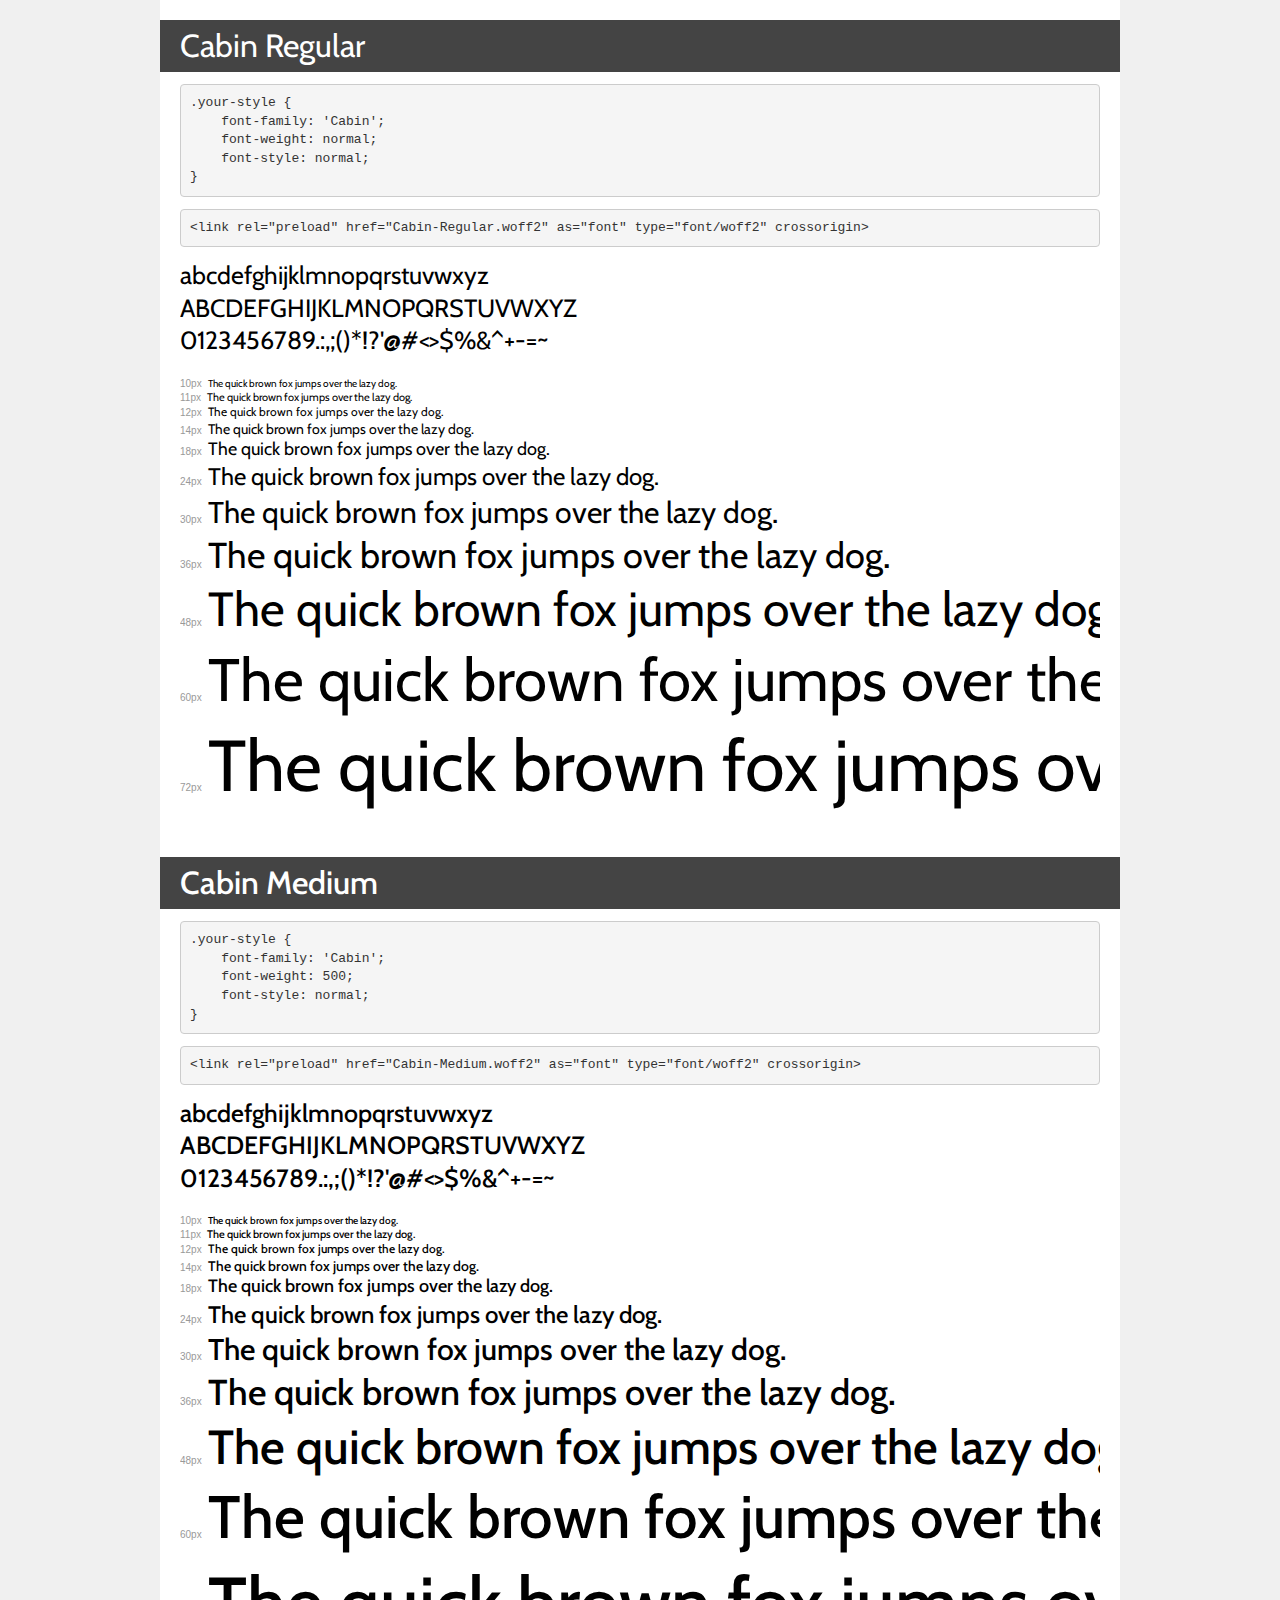
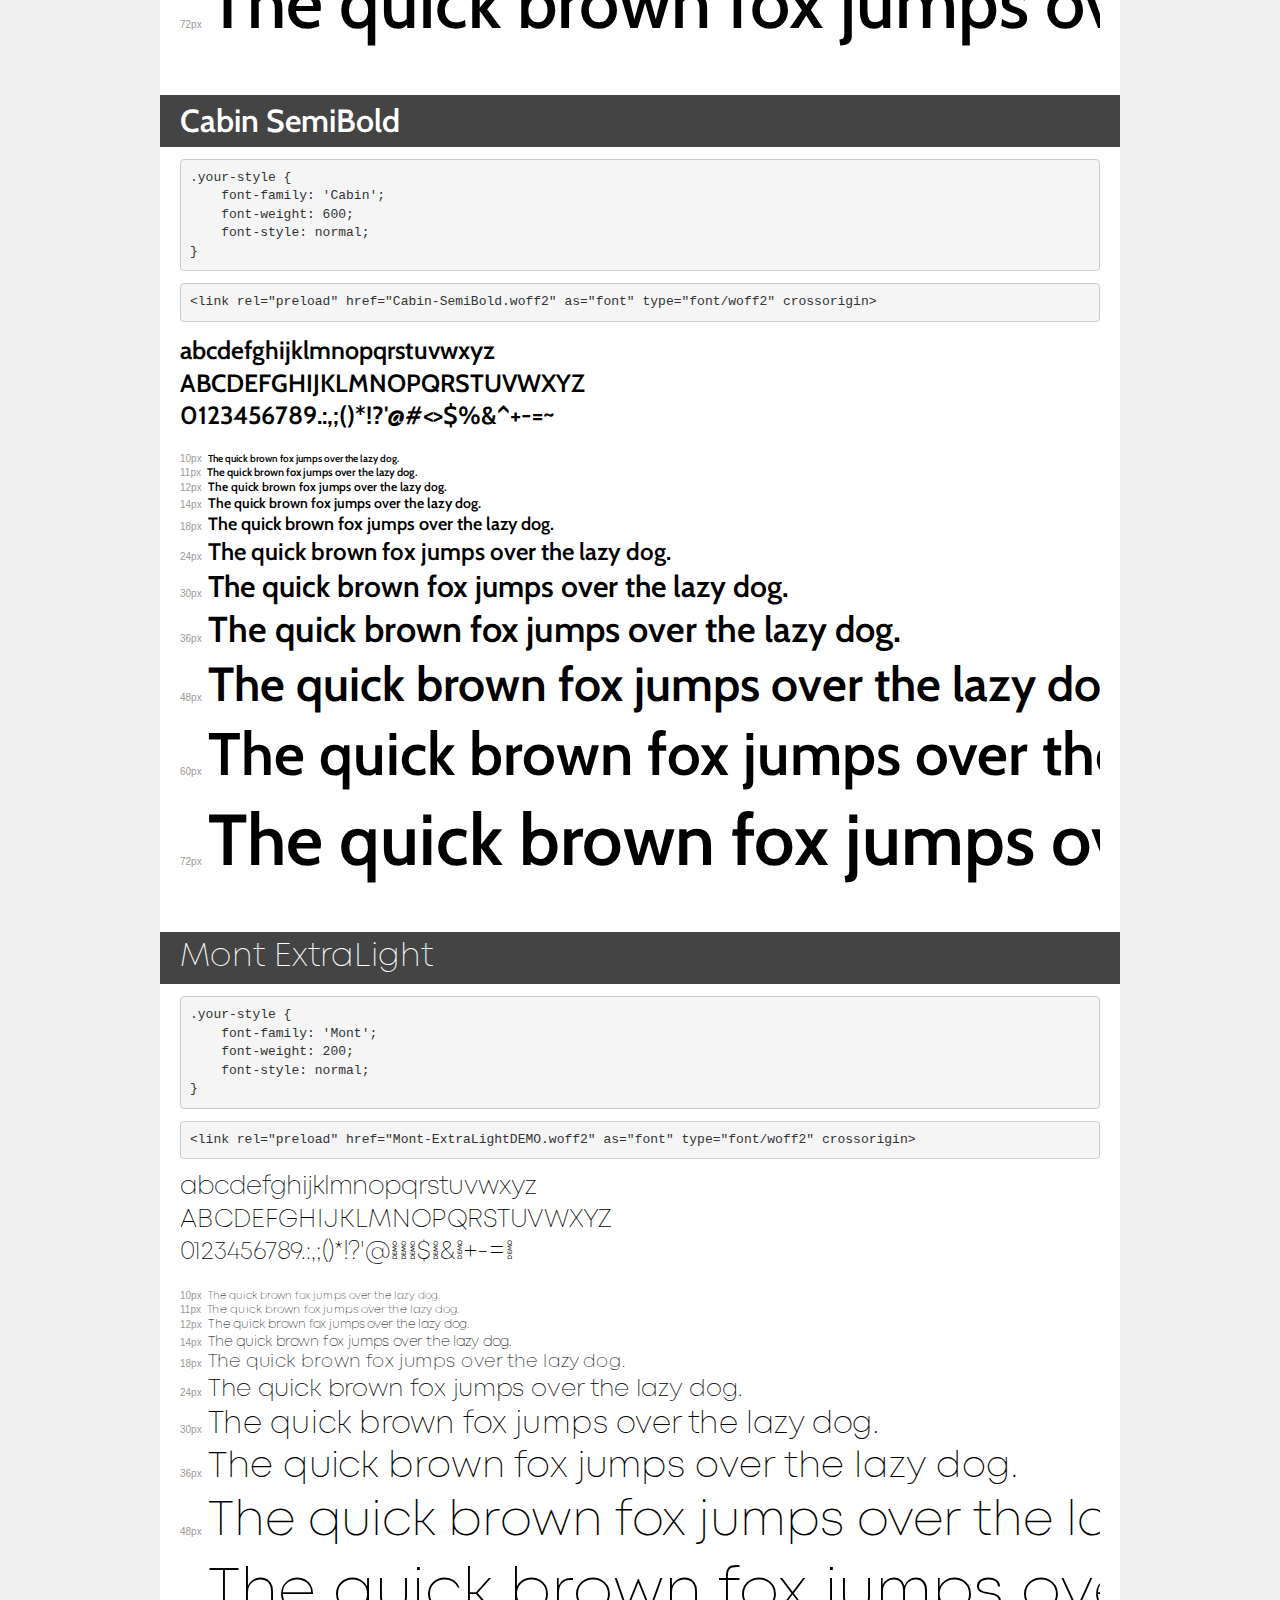
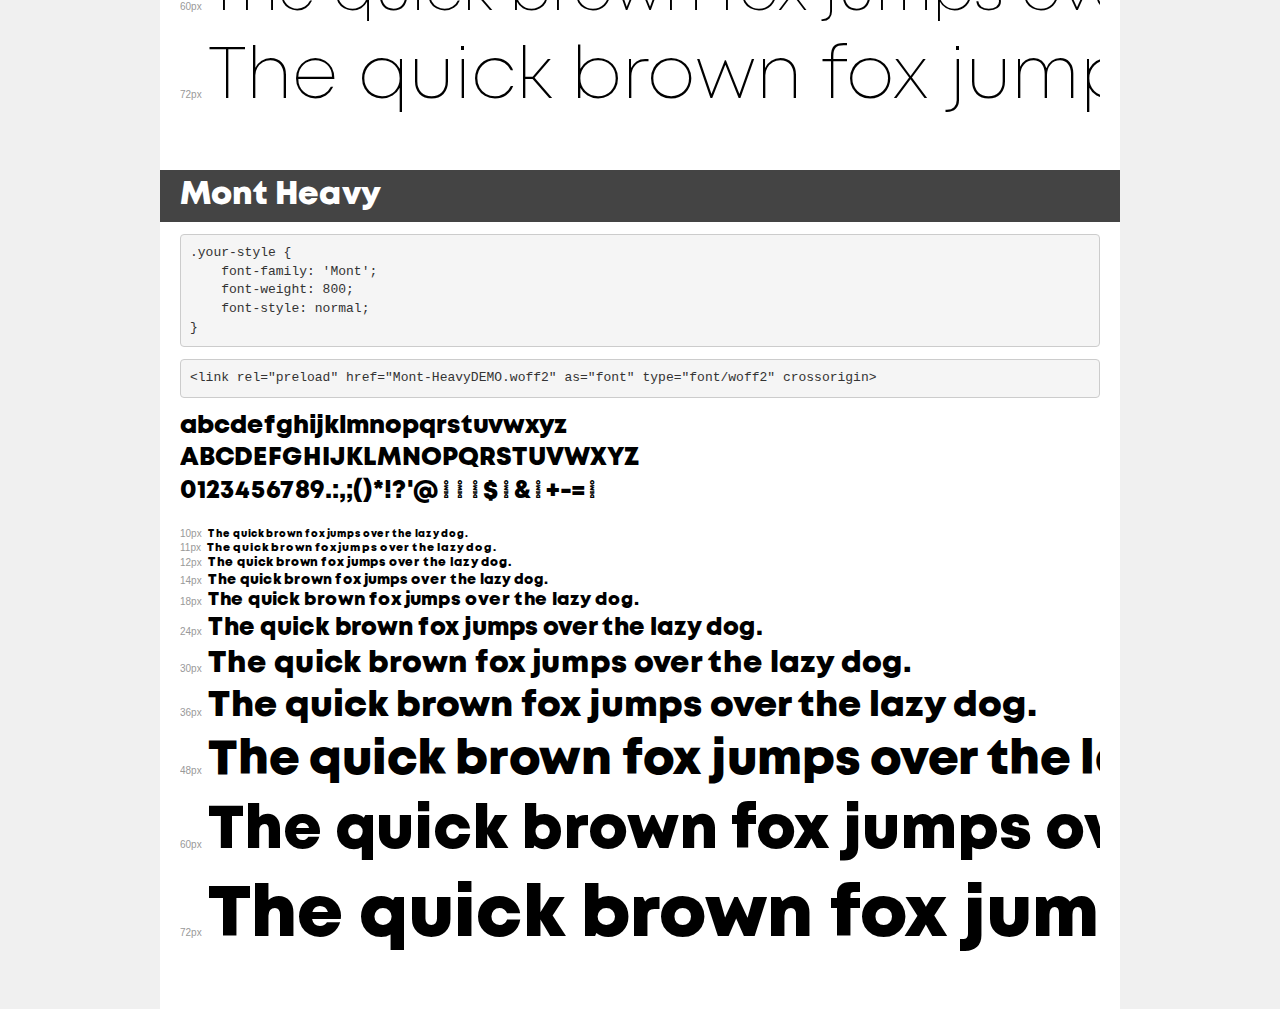
<file: webfonts/demo.html>
<!DOCTYPE html>
<html lang="en">
<head>
    <meta charset="utf-8">
    <meta http-equiv="X-UA-Compatible" content="IE=edge">
    <meta name="viewport" content="width=device-width, initial-scale=1">
    <meta name="robots" content="noindex, noarchive">
    <meta name="format-detection" content="telephone=no">
    <title>Transfonter demo</title>
    <link href="fonts.css" rel="stylesheet">
    <style>
        /*
        http://meyerweb.com/eric/tools/css/reset/
        v2.0 | 20110126
        License: none (public domain)
        */
        html, body, div, span, applet, object, iframe,
        h1, h2, h3, h4, h5, h6, p, blockquote, pre,
        a, abbr, acronym, address, big, cite, code,
        del, dfn, em, img, ins, kbd, q, s, samp,
        small, strike, strong, sub, sup, tt, var,
        b, u, i, center,
        dl, dt, dd, ol, ul, li,
        fieldset, form, label, legend,
        table, caption, tbody, tfoot, thead, tr, th, td,
        article, aside, canvas, details, embed,
        figure, figcaption, footer, header, hgroup,
        menu, nav, output, ruby, section, summary,
        time, mark, audio, video {
            margin: 0;
            padding: 0;
            border: 0;
            font-size: 100%;
            font: inherit;
            vertical-align: baseline;
        }
        /* HTML5 display-role reset for older browsers */
        article, aside, details, figcaption, figure,
        footer, header, hgroup, menu, nav, section {
            display: block;
        }
        body {
            line-height: 1;
        }
        ol, ul {
            list-style: none;
        }
        blockquote, q {
            quotes: none;
        }
        blockquote:before, blockquote:after,
        q:before, q:after {
            content: '';
            content: none;
        }
        table {
            border-collapse: collapse;
            border-spacing: 0;
        }
        /* demo styles */
        body {
            background: #f0f0f0;
            color: #000;
        }
        .page {
            background: #fff;
            width: 920px;
            margin: 0 auto;
            padding: 20px 20px 0 20px;
            overflow: hidden;
        }
        .font-container {
            overflow-x: auto;
            overflow-y: hidden;
            margin-bottom: 40px;
            line-height: 1.3;
            white-space: nowrap;
            padding-bottom: 5px;
        }
        h1 {
            position: relative;
            background: #444;
            font-size: 32px;
            color: #fff;
            padding: 10px 20px;
            margin: 0 -20px 12px -20px;
        }
        .letters {
            font-size: 25px;
            margin-bottom: 20px;
        }
        .s10:before {
            content: '10px';
        }
        .s11:before {
            content: '11px';
        }
        .s12:before {
            content: '12px';
        }
        .s14:before {
            content: '14px';
        }
        .s18:before {
            content: '18px';
        }
        .s24:before {
            content: '24px';
        }
        .s30:before {
            content: '30px';
        }
        .s36:before {
            content: '36px';
        }
        .s48:before {
            content: '48px';
        }
        .s60:before {
            content: '60px';
        }
        .s72:before {
            content: '72px';
        }
        .s10:before, .s11:before, .s12:before, .s14:before,
        .s18:before, .s24:before, .s30:before, .s36:before,
        .s48:before, .s60:before, .s72:before {
            font-family: Arial, sans-serif;
            font-size: 10px;
            font-weight: normal;
            font-style: normal;
            color: #999;
            padding-right: 6px;
        }
        pre {
            display: block;
            padding: 9px;
            margin: 0 0 12px;
            font-family: Monaco, Menlo, Consolas, "Courier New", monospace;
            font-size: 13px;
            line-height: 1.428571429;
            color: #333;
            font-weight: normal;
            font-style: normal;
            background-color: #f5f5f5;
            border: 1px solid #ccc;
            overflow-x: auto;
            border-radius: 4px;
        }
        /* responsive */
        @media (max-width: 959px) {
            .page {
                width: auto;
                margin: 0;
            }
        }
    </style>
</head>
<body>
<div class="page">
    <div class="demo">
        <h1 style="font-family: 'Cabin'; font-weight: normal; font-style: normal;">Cabin Regular</h1>
        <pre title="Usage">.your-style {
    font-family: 'Cabin';
    font-weight: normal;
    font-style: normal;
}</pre>
        <pre title="Preload (optional)">
&lt;link rel=&quot;preload&quot; href=&quot;Cabin-Regular.woff2&quot; as=&quot;font&quot; type=&quot;font/woff2&quot; crossorigin&gt;</pre>
        <div class="font-container" style="font-family: 'Cabin'; font-weight: normal; font-style: normal;">
            <p class="letters">
                abcdefghijklmnopqrstuvwxyz<br>
ABCDEFGHIJKLMNOPQRSTUVWXYZ<br>
                0123456789.:,;()*!?'@#&lt;&gt;$%&^+-=~
            </p>
            <p class="s10" style="font-size: 10px;">The quick brown fox jumps over the lazy dog.</p>
            <p class="s11" style="font-size: 11px;">The quick brown fox jumps over the lazy dog.</p>
            <p class="s12" style="font-size: 12px;">The quick brown fox jumps over the lazy dog.</p>
            <p class="s14" style="font-size: 14px;">The quick brown fox jumps over the lazy dog.</p>
            <p class="s18" style="font-size: 18px;">The quick brown fox jumps over the lazy dog.</p>
            <p class="s24" style="font-size: 24px;">The quick brown fox jumps over the lazy dog.</p>
            <p class="s30" style="font-size: 30px;">The quick brown fox jumps over the lazy dog.</p>
            <p class="s36" style="font-size: 36px;">The quick brown fox jumps over the lazy dog.</p>
            <p class="s48" style="font-size: 48px;">The quick brown fox jumps over the lazy dog.</p>
            <p class="s60" style="font-size: 60px;">The quick brown fox jumps over the lazy dog.</p>
            <p class="s72" style="font-size: 72px;">The quick brown fox jumps over the lazy dog.</p>
        </div>
    </div>

    <div class="demo">
        <h1 style="font-family: 'Cabin'; font-weight: 500; font-style: normal;">Cabin Medium</h1>
        <pre title="Usage">.your-style {
    font-family: 'Cabin';
    font-weight: 500;
    font-style: normal;
}</pre>
        <pre title="Preload (optional)">
&lt;link rel=&quot;preload&quot; href=&quot;Cabin-Medium.woff2&quot; as=&quot;font&quot; type=&quot;font/woff2&quot; crossorigin&gt;</pre>
        <div class="font-container" style="font-family: 'Cabin'; font-weight: 500; font-style: normal;">
            <p class="letters">
                abcdefghijklmnopqrstuvwxyz<br>
ABCDEFGHIJKLMNOPQRSTUVWXYZ<br>
                0123456789.:,;()*!?'@#&lt;&gt;$%&^+-=~
            </p>
            <p class="s10" style="font-size: 10px;">The quick brown fox jumps over the lazy dog.</p>
            <p class="s11" style="font-size: 11px;">The quick brown fox jumps over the lazy dog.</p>
            <p class="s12" style="font-size: 12px;">The quick brown fox jumps over the lazy dog.</p>
            <p class="s14" style="font-size: 14px;">The quick brown fox jumps over the lazy dog.</p>
            <p class="s18" style="font-size: 18px;">The quick brown fox jumps over the lazy dog.</p>
            <p class="s24" style="font-size: 24px;">The quick brown fox jumps over the lazy dog.</p>
            <p class="s30" style="font-size: 30px;">The quick brown fox jumps over the lazy dog.</p>
            <p class="s36" style="font-size: 36px;">The quick brown fox jumps over the lazy dog.</p>
            <p class="s48" style="font-size: 48px;">The quick brown fox jumps over the lazy dog.</p>
            <p class="s60" style="font-size: 60px;">The quick brown fox jumps over the lazy dog.</p>
            <p class="s72" style="font-size: 72px;">The quick brown fox jumps over the lazy dog.</p>
        </div>
    </div>

    <div class="demo">
        <h1 style="font-family: 'Cabin'; font-weight: 600; font-style: normal;">Cabin SemiBold</h1>
        <pre title="Usage">.your-style {
    font-family: 'Cabin';
    font-weight: 600;
    font-style: normal;
}</pre>
        <pre title="Preload (optional)">
&lt;link rel=&quot;preload&quot; href=&quot;Cabin-SemiBold.woff2&quot; as=&quot;font&quot; type=&quot;font/woff2&quot; crossorigin&gt;</pre>
        <div class="font-container" style="font-family: 'Cabin'; font-weight: 600; font-style: normal;">
            <p class="letters">
                abcdefghijklmnopqrstuvwxyz<br>
ABCDEFGHIJKLMNOPQRSTUVWXYZ<br>
                0123456789.:,;()*!?'@#&lt;&gt;$%&^+-=~
            </p>
            <p class="s10" style="font-size: 10px;">The quick brown fox jumps over the lazy dog.</p>
            <p class="s11" style="font-size: 11px;">The quick brown fox jumps over the lazy dog.</p>
            <p class="s12" style="font-size: 12px;">The quick brown fox jumps over the lazy dog.</p>
            <p class="s14" style="font-size: 14px;">The quick brown fox jumps over the lazy dog.</p>
            <p class="s18" style="font-size: 18px;">The quick brown fox jumps over the lazy dog.</p>
            <p class="s24" style="font-size: 24px;">The quick brown fox jumps over the lazy dog.</p>
            <p class="s30" style="font-size: 30px;">The quick brown fox jumps over the lazy dog.</p>
            <p class="s36" style="font-size: 36px;">The quick brown fox jumps over the lazy dog.</p>
            <p class="s48" style="font-size: 48px;">The quick brown fox jumps over the lazy dog.</p>
            <p class="s60" style="font-size: 60px;">The quick brown fox jumps over the lazy dog.</p>
            <p class="s72" style="font-size: 72px;">The quick brown fox jumps over the lazy dog.</p>
        </div>
    </div>

    <div class="demo">
        <h1 style="font-family: 'Mont ExtraLight'; font-weight: 200; font-style: normal;">Mont ExtraLight</h1>
        <pre title="Usage">.your-style {
    font-family: 'Mont';
    font-weight: 200;
    font-style: normal;
}</pre>
        <pre title="Preload (optional)">
&lt;link rel=&quot;preload&quot; href=&quot;Mont-ExtraLightDEMO.woff2&quot; as=&quot;font&quot; type=&quot;font/woff2&quot; crossorigin&gt;</pre>
        <div class="font-container" style="font-family: 'Mont ExtraLight'; font-weight: 200; font-style: normal;">
            <p class="letters">
                abcdefghijklmnopqrstuvwxyz<br>
ABCDEFGHIJKLMNOPQRSTUVWXYZ<br>
                0123456789.:,;()*!?'@#&lt;&gt;$%&^+-=~
            </p>
            <p class="s10" style="font-size: 10px;">The quick brown fox jumps over the lazy dog.</p>
            <p class="s11" style="font-size: 11px;">The quick brown fox jumps over the lazy dog.</p>
            <p class="s12" style="font-size: 12px;">The quick brown fox jumps over the lazy dog.</p>
            <p class="s14" style="font-size: 14px;">The quick brown fox jumps over the lazy dog.</p>
            <p class="s18" style="font-size: 18px;">The quick brown fox jumps over the lazy dog.</p>
            <p class="s24" style="font-size: 24px;">The quick brown fox jumps over the lazy dog.</p>
            <p class="s30" style="font-size: 30px;">The quick brown fox jumps over the lazy dog.</p>
            <p class="s36" style="font-size: 36px;">The quick brown fox jumps over the lazy dog.</p>
            <p class="s48" style="font-size: 48px;">The quick brown fox jumps over the lazy dog.</p>
            <p class="s60" style="font-size: 60px;">The quick brown fox jumps over the lazy dog.</p>
            <p class="s72" style="font-size: 72px;">The quick brown fox jumps over the lazy dog.</p>
        </div>
    </div>

    <div class="demo">
        <h1 style="font-family: 'Mont Heavy'; font-weight: 800; font-style: normal;">Mont Heavy</h1>
        <pre title="Usage">.your-style {
    font-family: 'Mont';
    font-weight: 800;
    font-style: normal;
}</pre>
        <pre title="Preload (optional)">
&lt;link rel=&quot;preload&quot; href=&quot;Mont-HeavyDEMO.woff2&quot; as=&quot;font&quot; type=&quot;font/woff2&quot; crossorigin&gt;</pre>
        <div class="font-container" style="font-family: 'Mont Heavy'; font-weight: 800; font-style: normal;">
            <p class="letters">
                abcdefghijklmnopqrstuvwxyz<br>
ABCDEFGHIJKLMNOPQRSTUVWXYZ<br>
                0123456789.:,;()*!?'@#&lt;&gt;$%&^+-=~
            </p>
            <p class="s10" style="font-size: 10px;">The quick brown fox jumps over the lazy dog.</p>
            <p class="s11" style="font-size: 11px;">The quick brown fox jumps over the lazy dog.</p>
            <p class="s12" style="font-size: 12px;">The quick brown fox jumps over the lazy dog.</p>
            <p class="s14" style="font-size: 14px;">The quick brown fox jumps over the lazy dog.</p>
            <p class="s18" style="font-size: 18px;">The quick brown fox jumps over the lazy dog.</p>
            <p class="s24" style="font-size: 24px;">The quick brown fox jumps over the lazy dog.</p>
            <p class="s30" style="font-size: 30px;">The quick brown fox jumps over the lazy dog.</p>
            <p class="s36" style="font-size: 36px;">The quick brown fox jumps over the lazy dog.</p>
            <p class="s48" style="font-size: 48px;">The quick brown fox jumps over the lazy dog.</p>
            <p class="s60" style="font-size: 60px;">The quick brown fox jumps over the lazy dog.</p>
            <p class="s72" style="font-size: 72px;">The quick brown fox jumps over the lazy dog.</p>
        </div>
    </div>

</div>
</body>
</html>
</file>
<file: webfonts/fonts.css>
@font-face {
    font-family: 'Cabin';
    src: url('Cabin-Regular.eot');
    src: url('Cabin-Regular.eot?#iefix') format('embedded-opentype'),
        url('Cabin-Regular.woff2') format('woff2'),
        url('Cabin-Regular.woff') format('woff'),
        url('Cabin-Regular.svg#Cabin-Regular') format('svg');
    font-weight: normal;
    font-style: normal;
    font-display: swap;
}

@font-face {
    font-family: 'Cabin';
    src: url('Cabin-Medium.eot');
    src: url('Cabin-Medium.eot?#iefix') format('embedded-opentype'),
        url('Cabin-Medium.woff2') format('woff2'),
        url('Cabin-Medium.woff') format('woff'),
        url('Cabin-Medium.svg#Cabin-Medium') format('svg');
    font-weight: 500;
    font-style: normal;
    font-display: swap;
}

@font-face {
    font-family: 'Cabin';
    src: url('Cabin-SemiBold.eot');
    src: url('Cabin-SemiBold.eot?#iefix') format('embedded-opentype'),
        url('Cabin-SemiBold.woff2') format('woff2'),
        url('Cabin-SemiBold.woff') format('woff'),
        url('Cabin-SemiBold.svg#Cabin-SemiBold') format('svg');
    font-weight: 600;
    font-style: normal;
    font-display: swap;
}

@font-face {
    font-family: 'Mont ExtraLight';
    src: url('Mont-ExtraLightDEMO.eot');
    src: url('Mont-ExtraLightDEMO.eot?#iefix') format('embedded-opentype'),
        url('Mont-ExtraLightDEMO.woff2') format('woff2'),
        url('Mont-ExtraLightDEMO.woff') format('woff'),
        url('Mont-ExtraLightDEMO.svg#Mont-ExtraLightDEMO') format('svg');
    font-weight: 200;
    font-style: normal;
    font-display: swap;
}

@font-face {
    font-family: 'Mont Heavy';
    src: url('Mont-HeavyDEMO.eot');
    src: url('Mont-HeavyDEMO.eot?#iefix') format('embedded-opentype'),
        url('Mont-HeavyDEMO.woff2') format('woff2'),
        url('Mont-HeavyDEMO.woff') format('woff'),
        url('Mont-HeavyDEMO.svg#Mont-HeavyDEMO') format('svg');
    font-weight: 800;
    font-style: normal;
    font-display: swap;
}
</file>
